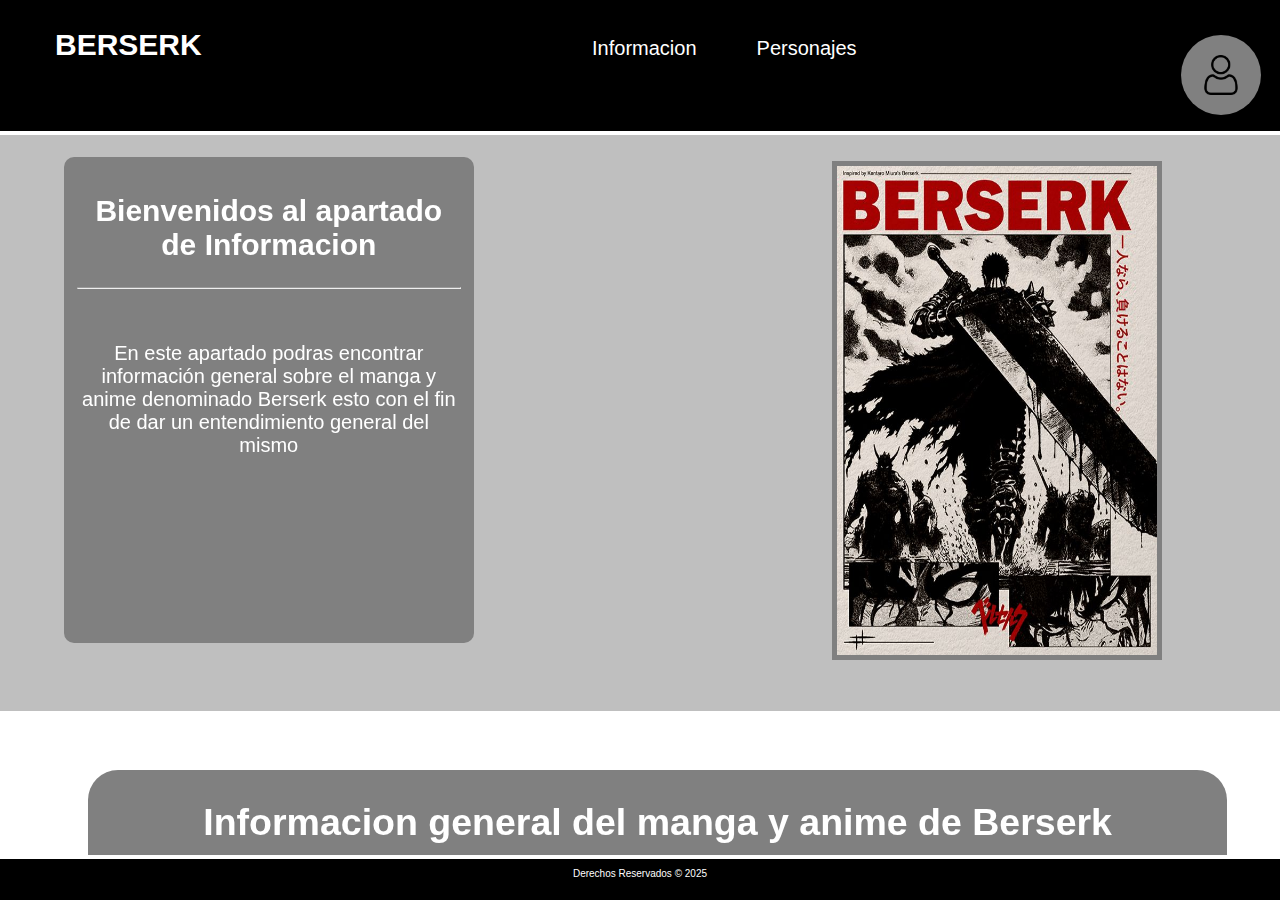
<file: src/main/resources/static/informacion.html>
<!DOCTYPE html>
<!--
Click nbfs://nbhost/SystemFileSystem/Templates/Licenses/license-default.txt to change this license
Click nbfs://nbhost/SystemFileSystem/Templates/Other/html.html to edit this template
-->
<html>
    <head>
        <title>Practica 2</title>
        <meta charset="UTF-8">
        <meta name="viewport" content="width=device-width, initial-scale=1.0">
        <link href="css/estilos.css" rel="stylesheet" type="text/css"/>
    </head>
    <body>

        <header class="header">

            <nav class="nav">
                <h1 class="logo"><a href="index.html" class="menu-link">BERSERK</a></h1>
                <ul class="menu">
                    <li class="item"><a href="informacion.html" class="menu-link menu-trans">Informacion</a></li>
                    <li class="item"><a href="personajes.html" class="menu-link menu-trans">Personajes</a></li>
                </ul>

                <a href="perfil.html" class="profile-link">
                    <div class="profile-container">
                        <img src="img/user.png" class="profile-img">
                    </div>
                </a>
            </nav>

        </header>

        <section class="section">
            <header class="bienvenida">
                <article class="bienvenida-container">
                    <h2>Bienvenidos al apartado de Informacion</h2>
                    <hr>
                    <br>
                    <p>En este apartado podras encontrar información general sobre el manga y anime denominado Berserk
                        esto con el fin de dar un entendimiento general del mismo</p>
                </article>

                <img src="img/Welcome.jpg" class="bienvenida-img">

            </header>

            <article class="article-info">
                <h2>Informacion general del manga y anime de Berserk</h2>
                <hr>
                <br>
                <br>
                <p>"Berserk" es un manga japonés oscuro y violento creado por Kentaro Miura, considerado una de las obras más influyentes del 
                    género seinen. La historia mezcla fantasía oscura, horror, tragedia, y acción épica, y gira en torno a Guts, un guerrero 
                    solitario con una fuerza sobrehumana, que lucha contra demonios y su destino trágico en un mundo
                    medieval brutal y despiadado.</p>
            </article>

            <article class="article">
                <h2>Vista previa de la Wiki de Berserk</h2>
                <iframe src="https://berserk.fandom.com/wiki/Berserk_Wiki" class="iframe"></iframe>
                <p style="text-align: center">Para visitar la wiki haz clic <a href="https://berserk.fandom.com/wiki/Berserk_Wiki" target="_blank">aquí</a></p>
            </article>

            <article class="article">
                <h2>Protagonista del manga</h2>
                <img src="img/guts.jpg" width="70%" height="70%" >
                <p style="text-align: center">El protagonista de este manga y anime recibe el nombre de "Guts"</p>
            </article>

        </section>

        <footer class="footer">
            <p>Derechos Reservados &COPY; 2025</p>
        </footer>

    </body>
</html>
</file>
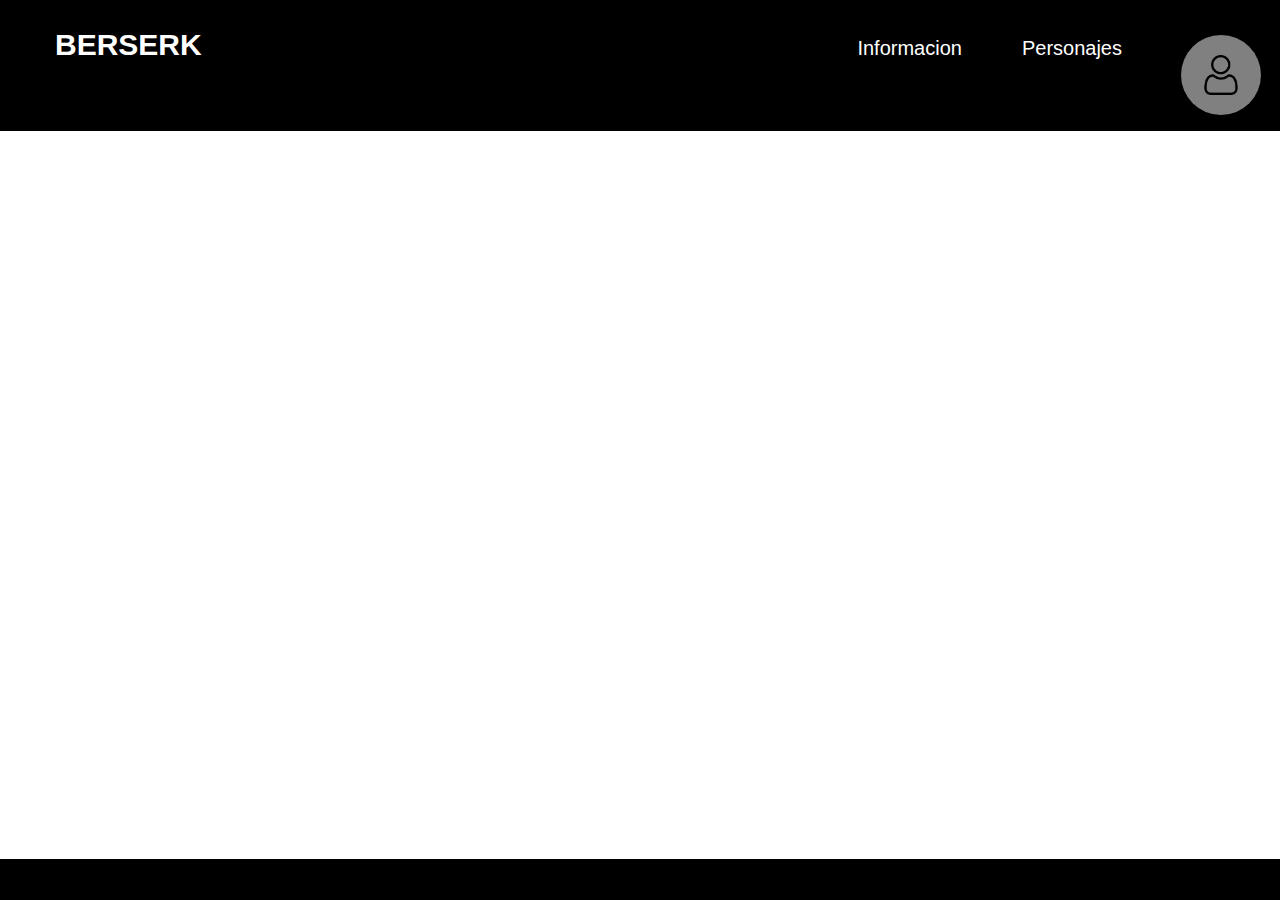
<file: src/main/resources/static/perfil.html>
<!DOCTYPE html>
<!--
Click nbfs://nbhost/SystemFileSystem/Templates/Licenses/license-default.txt to change this license
Click nbfs://nbhost/SystemFileSystem/Templates/Other/html.html to edit this template
-->
<html>
    <head>
        <title>Practica 2</title>
        <meta charset="UTF-8">
        <meta name="viewport" content="width=device-width, initial-scale=1.0">
        <link href="css/estilos.css" rel="stylesheet" type="text/css"/>
    </head>
    <body>
        
        <header class="header">
            
            <nav class="nav">
                <h1 class="logo"><a href="index.html" class="menu-link">BERSERK</a></h1>
                <ul class="menu">
                    <li class="item"><a href="informacion.html" class="menu-link menu-trans">Informacion</a></li>
                    <li class="item"><a href="personajes.html" class="menu-link menu-trans">Personajes</a></li>
                    <a href="perfil.html">
                        <div class="profile-container">
                            <img src="img/user.png" class="profile-img">
                        </div>
                    </a>
                </ul>
            </nav>
            
        </header>
        
        <section class="section">
            
        </section>
        
        <footer class="footer">
            
        </footer>
        
    </body>
</html>
</file>
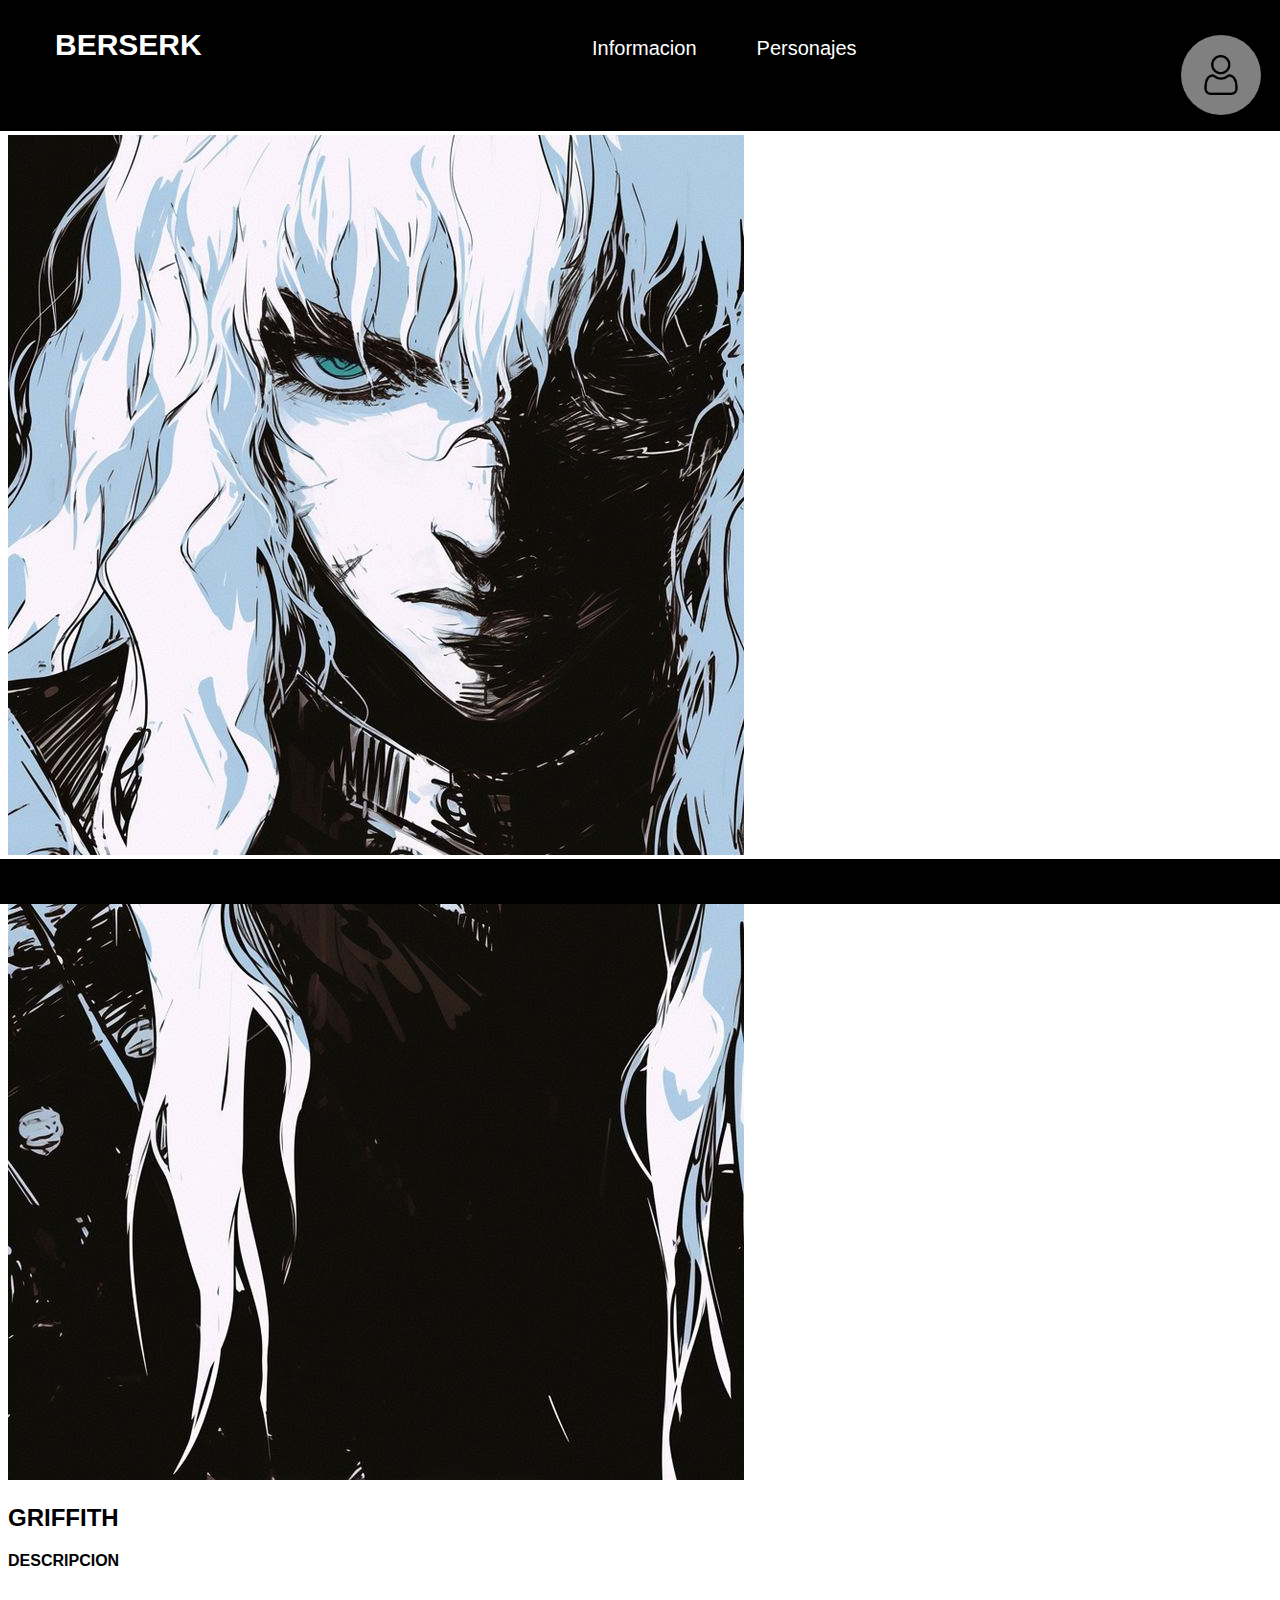
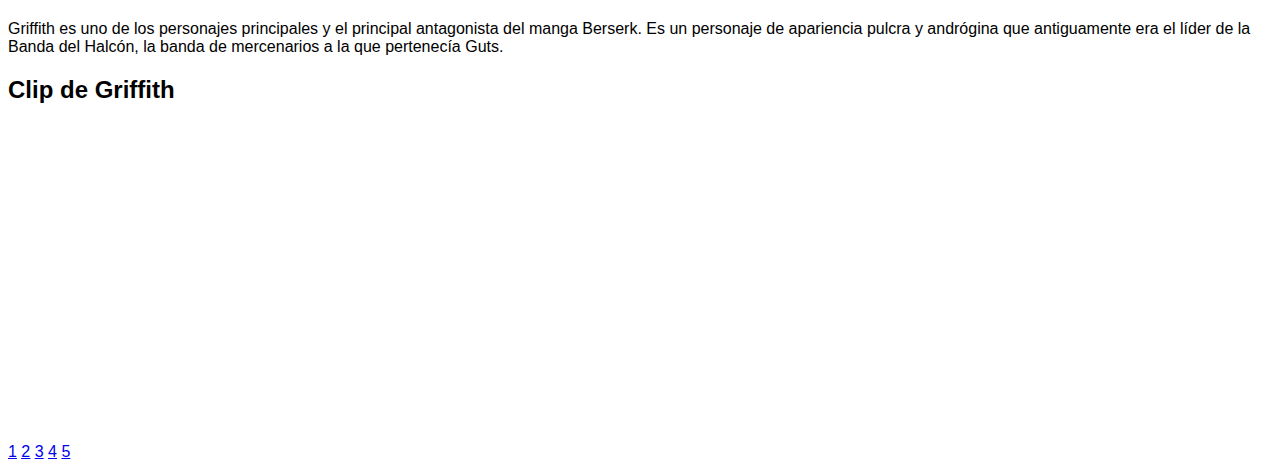
<file: src/main/resources/static/personajes_1.html>
<!DOCTYPE html>
<!--
Click nbfs://nbhost/SystemFileSystem/Templates/Licenses/license-default.txt to change this license
Click nbfs://nbhost/SystemFileSystem/Templates/Other/html.html to edit this template
-->
<html>
    <head>
        <title>Practica 2</title>
        <meta charset="UTF-8">
        <meta name="viewport" content="width=device-width, initial-scale=1.0">
        <link href="css/estilos.css" rel="stylesheet" type="text/css"/>
    </head>
    <body>

        <header class="header">

            <nav class="nav">
                <h1 class="logo"><a href="index.html" class="menu-link">BERSERK</a></h1>
                <ul class="menu">
                    <li class="item"><a href="informacion.html" class="menu-link menu-trans">Informacion</a></li>
                    <li class="item"><a href="personajes.html" class="menu-link menu-trans">Personajes</a></li>
                </ul>

                <a href="perfil.html" class="profile-link">
                    <div class="profile-container">
                        <img src="img/user.png" class="profile-img">
                    </div>
                </a>
            </nav>

        </header>

        <aside class="aside">
            <img src="img/Griffith_aside.jpg" class="img">
        </aside>

        <section class="section-personajes">

            <article class="article-personaje">
                <h2>GRIFFITH</h2>
                <p><strong>DESCRIPCION</strong></p>
                <br><!-- comment -->
                <p>Griffith es uno de los personajes principales y el principal antagonista del manga Berserk.
                    Es un personaje de apariencia pulcra y andrógina que antiguamente era el líder de la Banda del Halcón, la banda de mercenarios a la que pertenecía Guts.</p>

            </article>
            
            <article class="article-personaje">
                <h2>Clip de Griffith</h2>
                <iframe width="560" height="315" src="https://www.youtube.com/embed/1ecqWzwKLa4?si=MaLy7sl0iQ7HwCme" title="YouTube video player" 
                        frameborder="0" allow="accelerometer; autoplay; clipboard-write; encrypted-media; gyroscope; picture-in-picture; web-share" referrerpolicy="strict-origin-when-cross-origin" allowfullscreen ></iframe>
            </article>
            
            <div class="pagination">

                <a href="personajes.html">1</a>
                <a href="personajes_1.html"><u>2</u></a>
                <a href="personajes_2.html">3</a>
                <a href="personajes_3.html">4</a>
                <a href="personajes_4.html">5</a>

            </div>

        </section>

        <footer class="footer">

        </footer>

    </body>
</html>
</file>
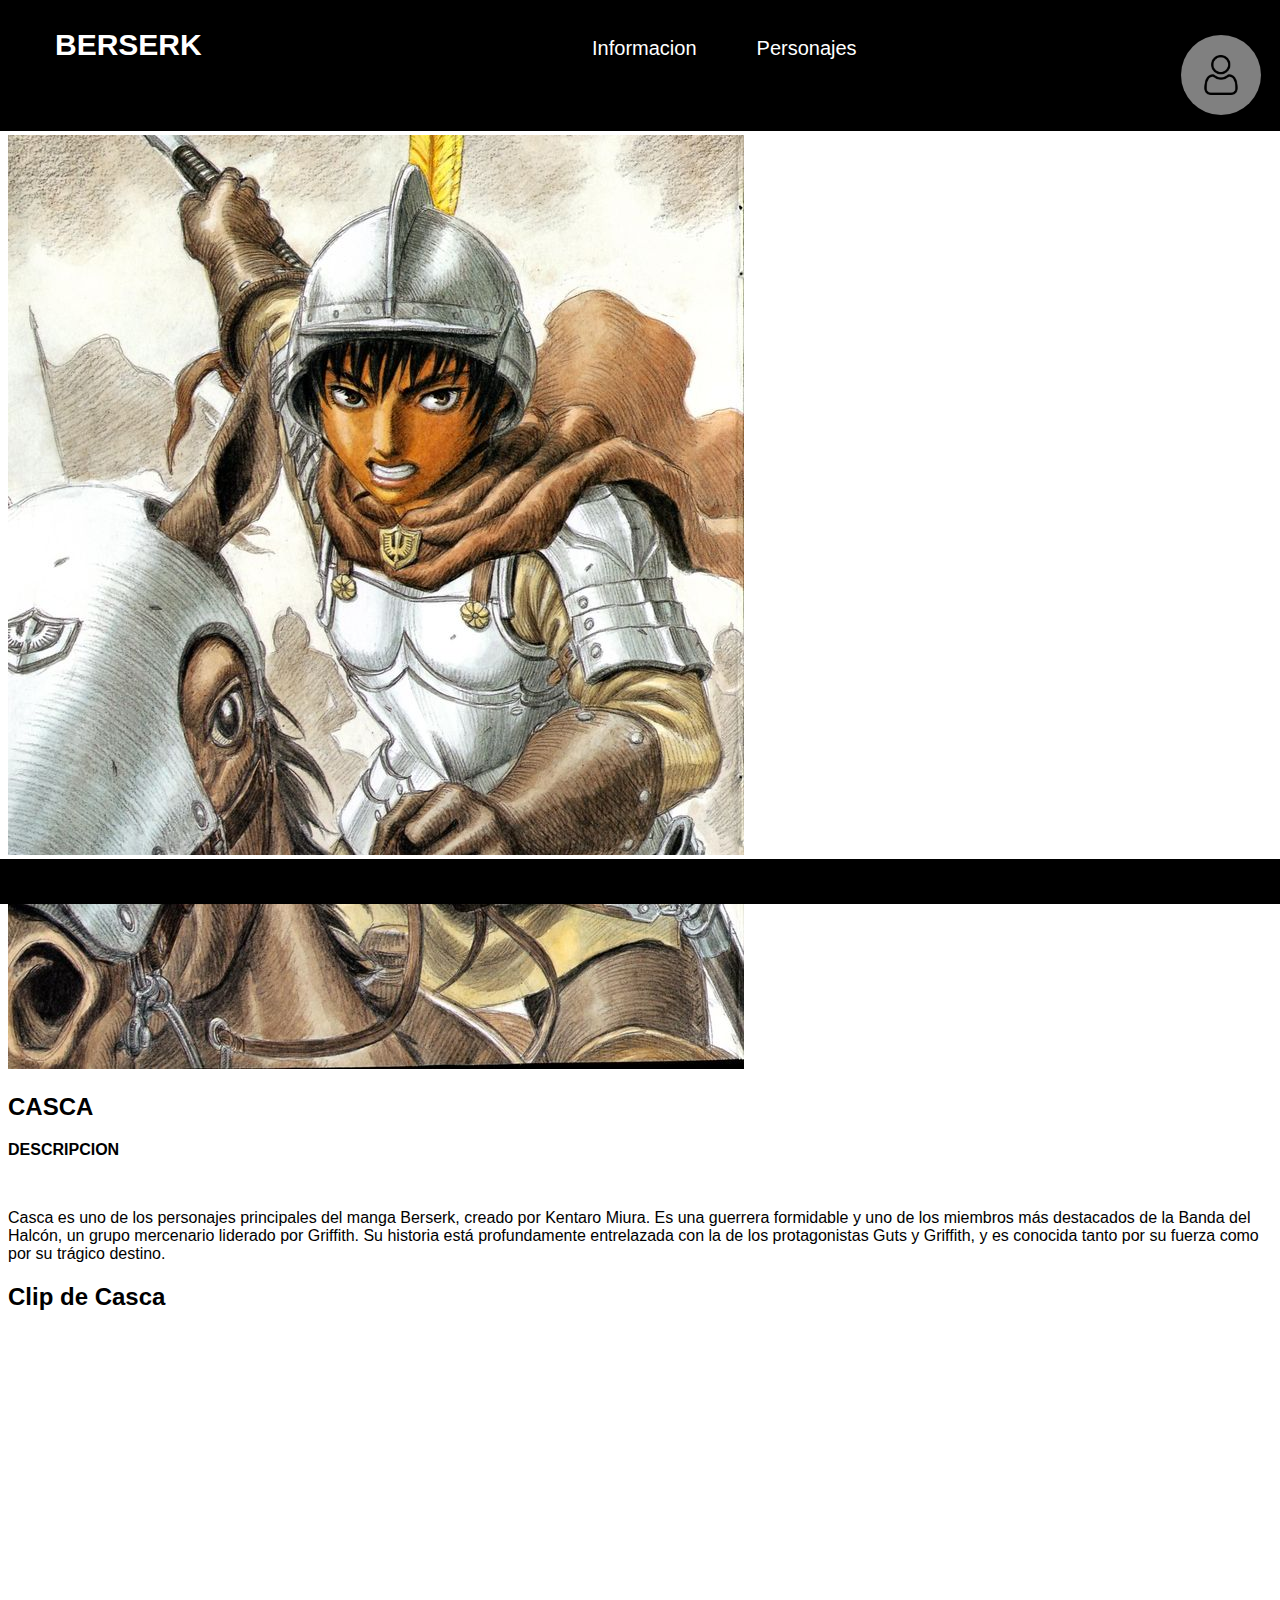
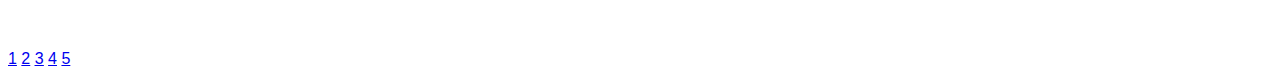
<file: src/main/resources/static/personajes_2.html>
<!DOCTYPE html>
<!--
Click nbfs://nbhost/SystemFileSystem/Templates/Licenses/license-default.txt to change this license
Click nbfs://nbhost/SystemFileSystem/Templates/Other/html.html to edit this template
-->
<html>
    <head>
        <title>Practica 2</title>
        <meta charset="UTF-8">
        <meta name="viewport" content="width=device-width, initial-scale=1.0">
        <link href="css/estilos.css" rel="stylesheet" type="text/css"/>
    </head>
    <body>

        <header class="header">

            <nav class="nav">
                <h1 class="logo"><a href="index.html" class="menu-link">BERSERK</a></h1>
                <ul class="menu">
                    <li class="item"><a href="informacion.html" class="menu-link menu-trans">Informacion</a></li>
                    <li class="item"><a href="personajes.html" class="menu-link menu-trans">Personajes</a></li>
                </ul>

                <a href="perfil.html" class="profile-link">
                    <div class="profile-container">
                        <img src="img/user.png" class="profile-img">
                    </div>
                </a>
            </nav>

        </header>

        <aside class="aside">
            <img src="img/Casca_aside.jpg" class="img">
        </aside>

        <section class="section-personajes">

            <article class="article-personaje">
                <h2>CASCA</h2>
                <p><strong>DESCRIPCION</strong></p>
                <br><!-- comment -->
                <p>Casca es uno de los personajes principales del manga Berserk, creado por Kentaro Miura. Es una guerrera formidable y uno de los miembros más destacados de la Banda del Halcón, un grupo mercenario liderado por Griffith.
                    Su historia está profundamente entrelazada con la de los protagonistas Guts y Griffith,
                    y es conocida tanto por su fuerza como por su trágico destino.</p>

            </article>
            
            <article class="article-personaje">
                <h2>Clip de Casca</h2>
                <iframe width="560" height="315" src="https://www.youtube.com/embed/Pbvg7cCNo3o?si=C4pJG_szwiYZLlnx" title="YouTube video player" frameborder="0" allow="accelerometer; autoplay; clipboard-write; encrypted-media; gyroscope; picture-in-picture; web-share"
                        referrerpolicy="strict-origin-when-cross-origin" allowfullscreen></iframe>
            </article>
            
            <div class="pagination">

                <a href="personajes.html">1</a>
                <a href="personajes_1.html">2</a>
                <a href="personajes_2.html"><u>3</u></a>
                <a href="personajes_3.html">4</a>
                <a href="personajes_4.html">5</a>

            </div>

        </section>

        <footer class="footer">

        </footer>

    </body>
</html>
</file>
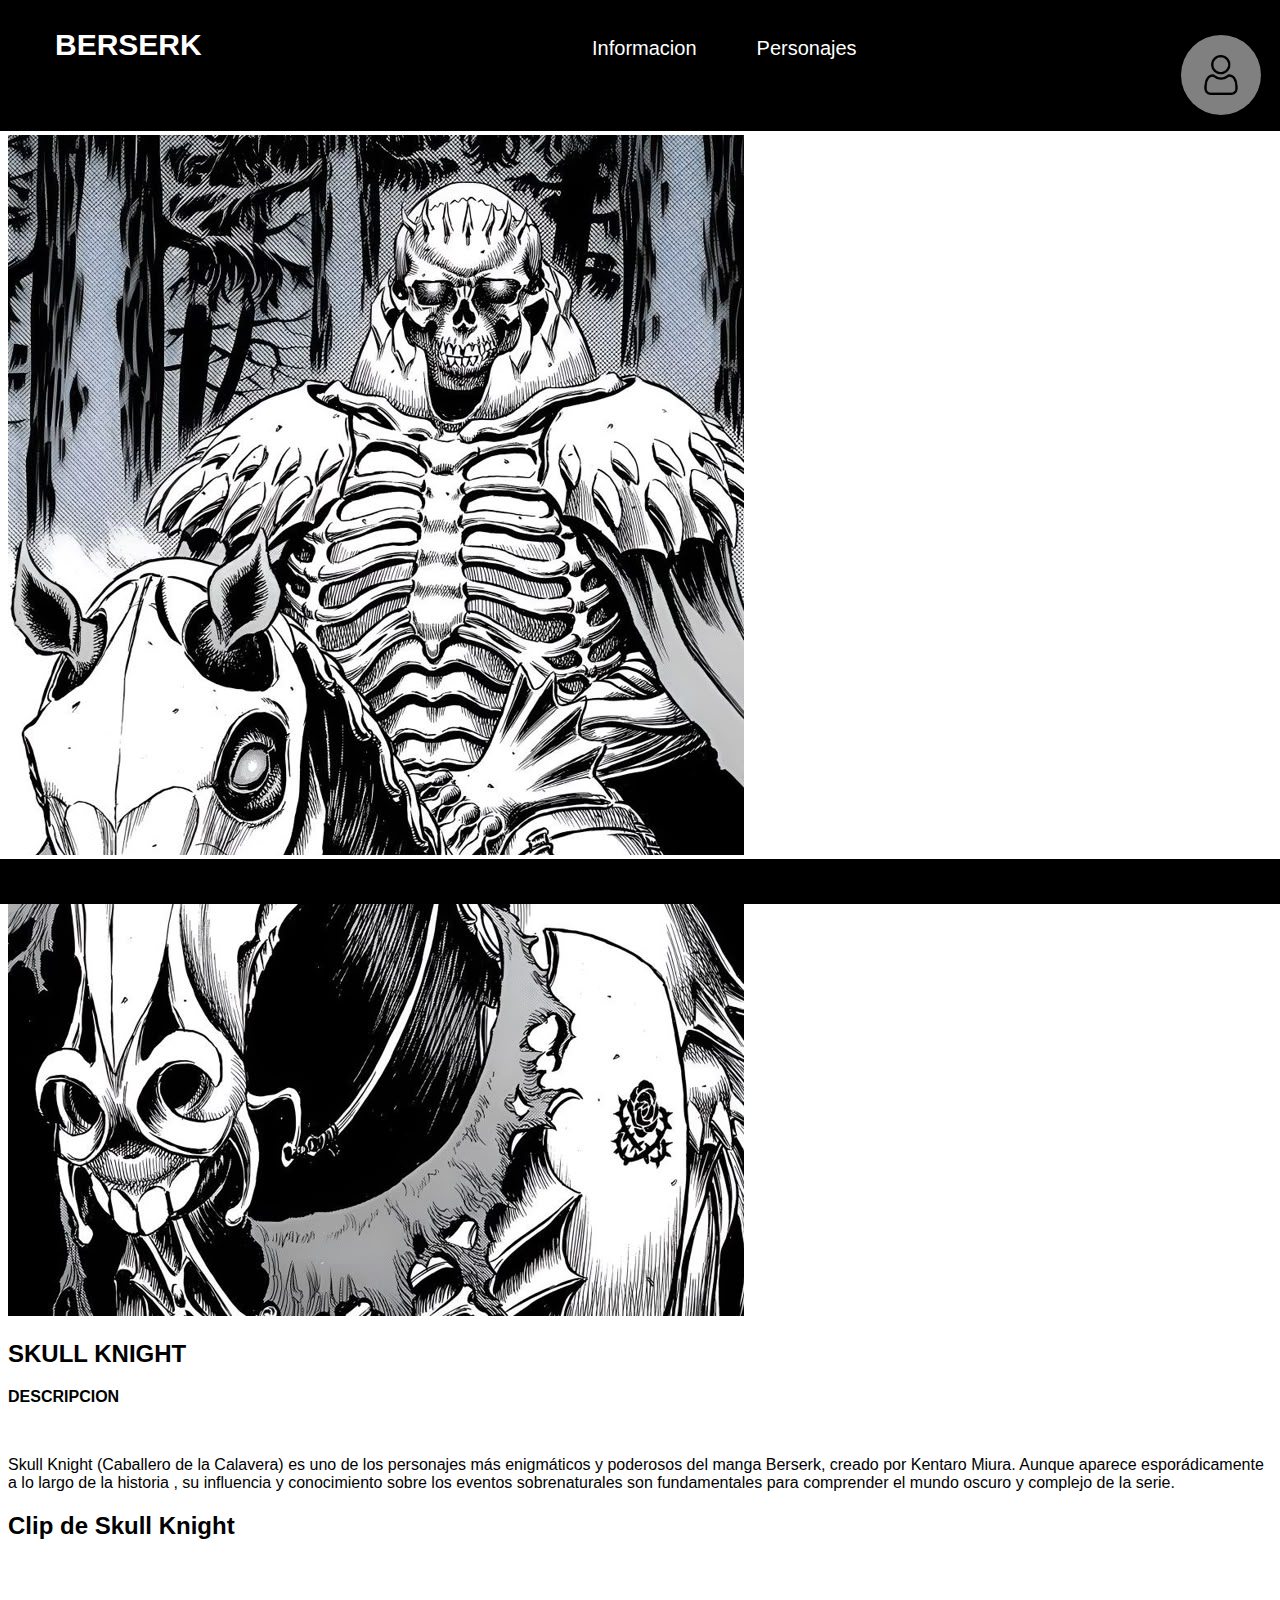
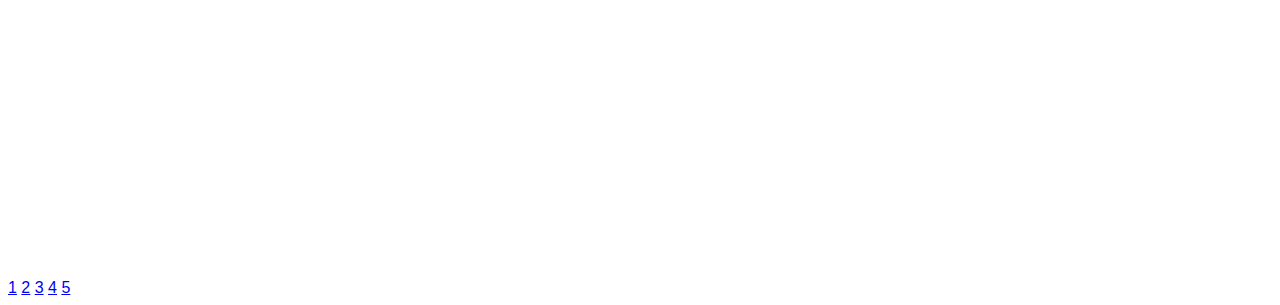
<file: src/main/resources/static/personajes_3.html>
<!DOCTYPE html>
<!--
Click nbfs://nbhost/SystemFileSystem/Templates/Licenses/license-default.txt to change this license
Click nbfs://nbhost/SystemFileSystem/Templates/Other/html.html to edit this template
-->
<html>
    <head>
        <title>Practica 2</title>
        <meta charset="UTF-8">
        <meta name="viewport" content="width=device-width, initial-scale=1.0">
        <link href="css/estilos.css" rel="stylesheet" type="text/css"/>
    </head>
    <body>

        <header class="header">

            <nav class="nav">
                <h1 class="logo"><a href="index.html" class="menu-link">BERSERK</a></h1>
                <ul class="menu">
                    <li class="item"><a href="informacion.html" class="menu-link menu-trans">Informacion</a></li>
                    <li class="item"><a href="personajes.html" class="menu-link menu-trans">Personajes</a></li>
                </ul>

                <a href="perfil.html" class="profile-link">
                    <div class="profile-container">
                        <img src="img/user.png" class="profile-img">
                    </div>
                </a>
            </nav>

        </header>

        <aside class="aside">
            <img src="img/Skullknight_aside.jpg" class="img">
        </aside>

        <section class="section-personajes">

            <article class="article-personaje">
                <h2>SKULL KNIGHT</h2>
                <p><strong>DESCRIPCION</strong></p>
                <br><!-- comment -->
                <p>Skull Knight (Caballero de la Calavera) es uno de los personajes más enigmáticos y poderosos del manga Berserk,
                    creado por Kentaro Miura. Aunque aparece esporádicamente a lo largo de la historia
                    , su influencia y conocimiento sobre los eventos sobrenaturales son fundamentales para comprender el mundo oscuro y complejo de la serie.</p>
            </article>
            
            <article class="article-personaje">
                <h2>Clip de Skull Knight</h2>
                <iframe width="560" height="315" src="https://www.youtube.com/embed/yonlMrFkmZ0?si=lcLN8kItM_cGGzby" title="YouTube video player" frameborder="0" allow="accelerometer; autoplay; clipboard-write; encrypted-media; gyroscope; picture-in-picture; web-share" 
                        referrerpolicy="strict-origin-when-cross-origin" allowfullscreen></iframe>
            </article>
            
            <div class="pagination">

                <a href="personajes.html">1</a>
                <a href="personajes_1.html">2</a>
                <a href="personajes_2.html">3</a>
                <a href="personajes_3.html"><u>4</u></a>
                <a href="personajes_4.html">5</a>

            </div>

        </section>

        <footer class="footer">

        </footer>

    </body>
</html>
</file>
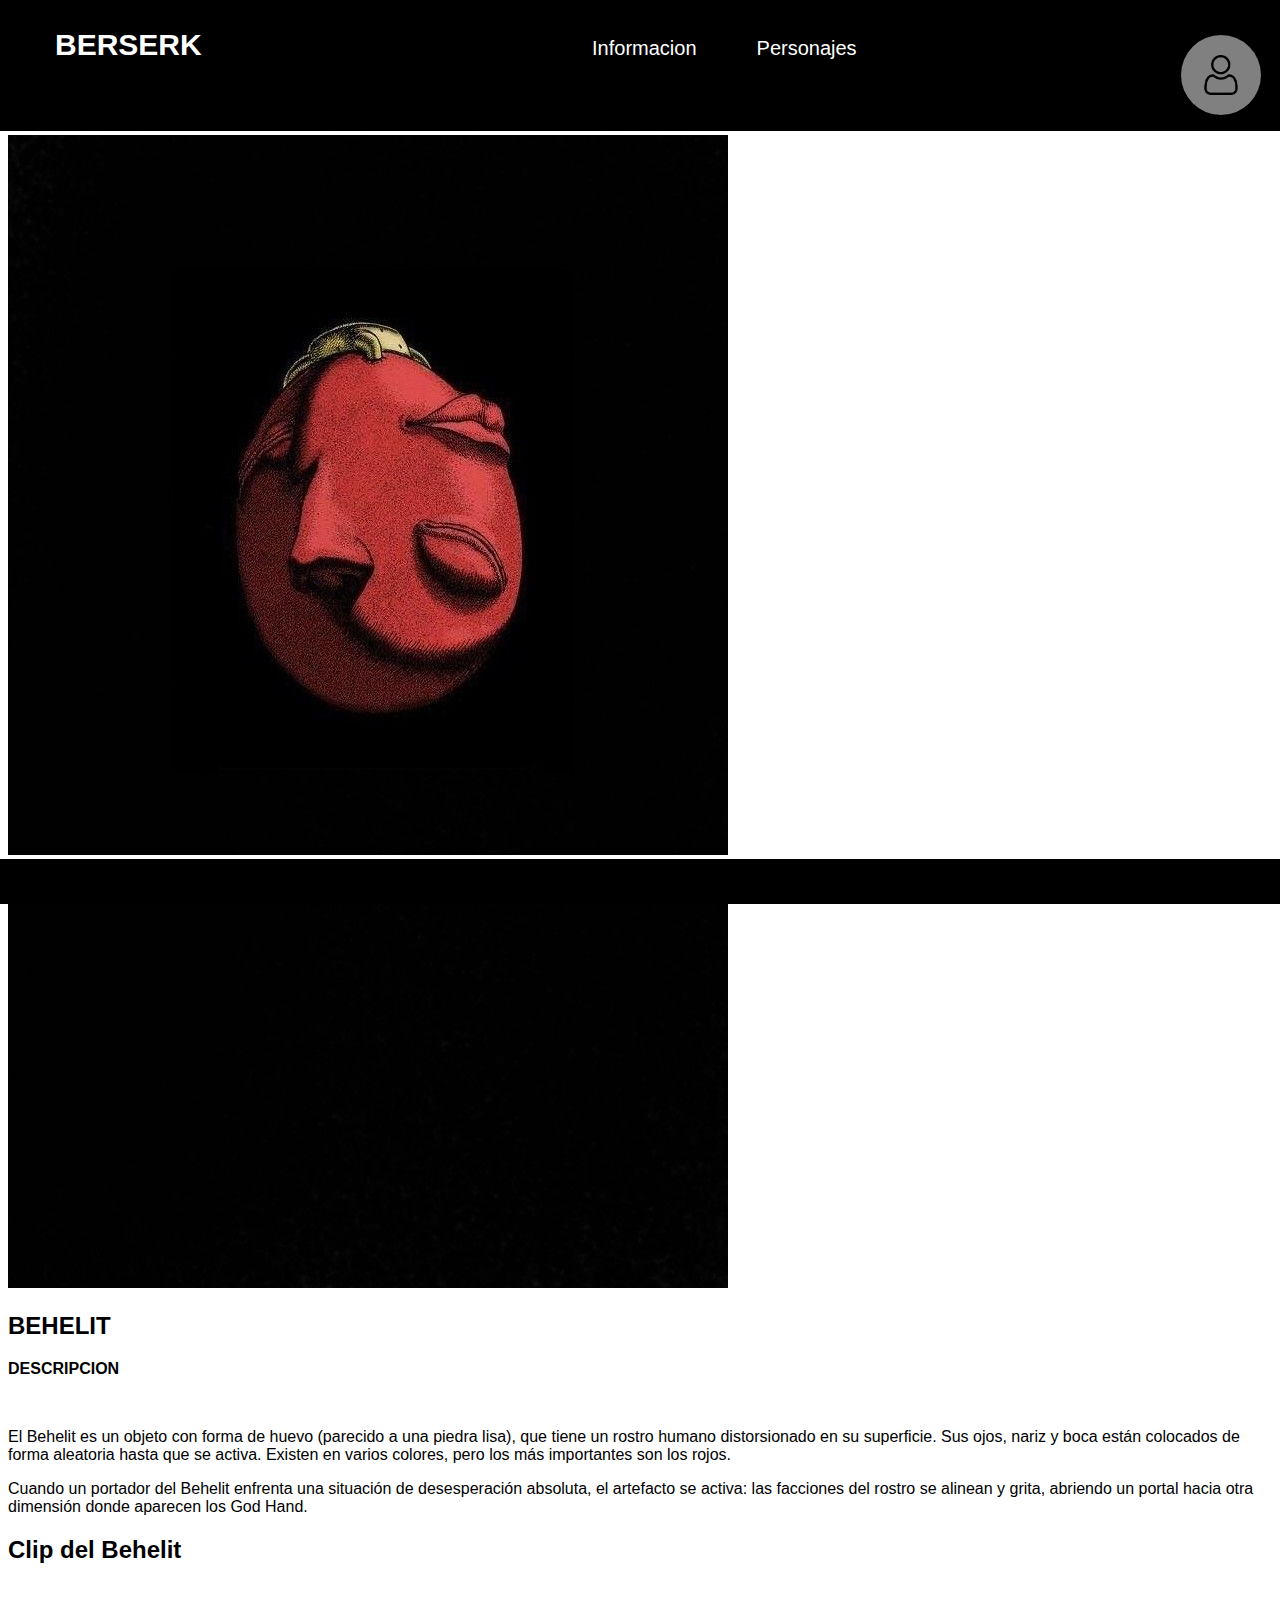
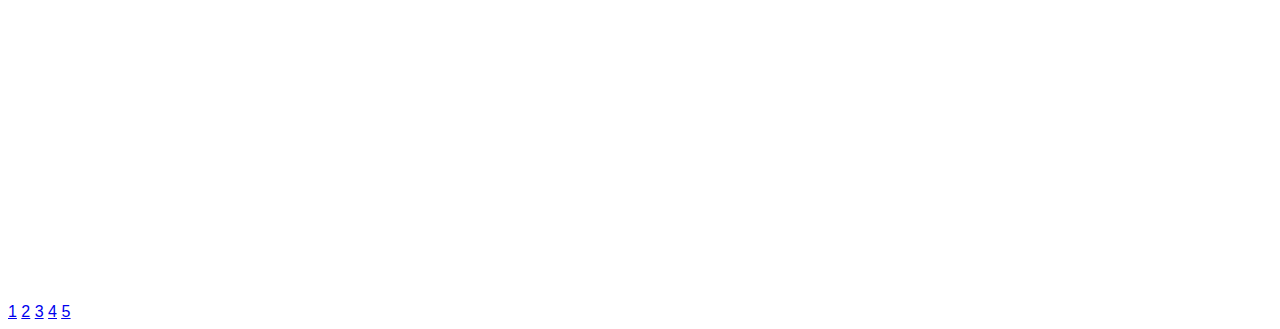
<file: src/main/resources/static/personajes_4.html>
<!DOCTYPE html>
<!--
Click nbfs://nbhost/SystemFileSystem/Templates/Licenses/license-default.txt to change this license
Click nbfs://nbhost/SystemFileSystem/Templates/Other/html.html to edit this template
-->
<html>
    <head>
        <title>Practica 2</title>
        <meta charset="UTF-8">
        <meta name="viewport" content="width=device-width, initial-scale=1.0">
        <link href="css/estilos.css" rel="stylesheet" type="text/css"/>
    </head>
    <body>

        <header class="header">

            <nav class="nav">
                <h1 class="logo"><a href="index.html" class="menu-link">BERSERK</a></h1>
                <ul class="menu">
                    <li class="item"><a href="informacion.html" class="menu-link menu-trans">Informacion</a></li>
                    <li class="item"><a href="personajes.html" class="menu-link menu-trans">Personajes</a></li>
                </ul>

                <a href="perfil.html" class="profile-link">
                    <div class="profile-container">
                        <img src="img/user.png" class="profile-img">
                    </div>
                </a>
            </nav>

        </header>

        <aside class="aside">
            <img src="img/Behelith_aside.jpg" class="img">
        </aside>

        <section class="section-personajes">

            <article class="article-personaje">
                <h2>BEHELIT</h2>
                <p><strong>DESCRIPCION</strong></p>
                <br><!-- comment -->
                <p>El Behelit es un objeto con forma de huevo (parecido a una piedra lisa), que tiene un rostro humano distorsionado en su superficie. Sus ojos,
                   nariz y boca están colocados de forma aleatoria hasta que se activa. Existen en varios colores, pero los más importantes son los rojos.</p>
                <p>Cuando un portador del Behelit enfrenta una situación de desesperación absoluta, el artefacto se activa: las facciones del rostro se 
                    alinean y grita, abriendo un portal hacia otra dimensión donde aparecen los God Hand.</p>
            </article>
            
            <article class="article-personaje">
                <h2>Clip del Behelit</h2>
                <iframe width="560" height="315" src="https://www.youtube.com/embed/sjOA7hWiP_Y?si=fm3LivPzd4Qczm9Z" title="YouTube video player" frameborder="0" allow="accelerometer; autoplay; clipboard-write; encrypted-media; gyroscope; picture-in-picture; web-share" 
                        referrerpolicy="strict-origin-when-cross-origin" allowfullscreen></iframe>
            </article>
            
            <div class="pagination">

                <a href="personajes.html">1</a>
                <a href="personajes_1.html">2</a>
                <a href="personajes_2.html">3</a>
                <a href="personajes_3.html">4</a>
                <a href="personajes_4.html"><u>5</u></a>

            </div>

        </section>

        <footer class="footer">

        </footer>

    </body>
</html>
</file>
<file: src/main/resources/static/css/estilos.css>
*{
    font-family: arial;
}

#back{
    position: fixed;
    top: 0;
    left: 0;
    width: 100%;
    border: 2px solid black;
}

.header{
    background-color: black;
    box-sizing: border-box;
    height: 15%;
    width: 100%;
    position: fixed;
    left: 0;
    top: 0;
    border-bottom: 4px solid white;
}

.nav{
    display: flex;
    justify-content: space-between;
}

.logo{
    font-size: 30px;
    color: white;
    padding: 0 50px;
    line-height: 50px;
    text-decoration: none;
}

.menu{
    color: white;
    list-style: none;
    display: flex;
    line-height: 65px;
    margin-right: 10%;
}

.menu-link{
    text-decoration: none;
    color: white;
    padding: 5px;
}

.menu-trans:hover{
    background-color: grey;
    border-radius: 10px;
    padding: 5px;
    transition: 0.5s;
}

.item{
    font-size: 20px;
    margin: 0 25px;
}

.section{
    overflow-y: scroll;
    display: flex;
    position: fixed;
    flex-wrap: wrap;
    top: 15%;
    left: 0;
    width: 100%;
    height: 80%;
}

.footer{
    position: fixed;
    top: 95%;
    left: 0;
    background-color: black;
    width: 100%;
    height: 5%;
    border-top: 4px solid white;
    color: white;
    line-height: 10px;
    font-size: 10px;
    text-align: center;
}

.article{
    position: relative;
    left: 1.8%;
    height: 80%;
    width: 40%;
    background-color: grey;
    margin: 55px 65px;
    color: white;
    text-align: center;
    border-radius: 30px;
}

.article-info{
    position: relative;
    left: 1.8%;
    height: 80%;
    width: 79%;
    padding-left: 5%;
    padding-right: 5%;
    background-color: grey;
    margin: 55px 65px;
    color: white;
    text-align: center;
    font-size: 25px;
    border-radius: 30px;
}

.profile-container{
    display: flex;
    position: absolute;
    height: 80px;
    width: 80px;
    left:92.25%;
    bottom: 12%;
    background-color: grey;
    border-radius: 100px;
    justify-content: center;
    align-items: center;
}

.profile-container:hover{
    display: flex;
    position: absolute;
    height: 80px;
    width: 80px;
    left:92.25%;
    bottom: 12%;
    background-color: white;
    transition: 0.5s;
    border-radius: 100px;
    justify-content: center;
    align-items: center;
}

.profile-img{
   position: relative;
   height:40px;
   width: 40px;
}

.bienvenida{
    display: flex;
    height: 80%;
    width: 100%;
    background-color: rgba(128, 128, 128, 0.5);
    border-bottom: 4px solid white;
}

.bienvenida-container{
    position: relative;
    height: 80%;
    width: 30%;
    background-color: grey;
    justify-content: center;
    margin: 1.7% 5%;
    border-radius: 10px;
    color: white;
    text-align: center;
    padding: 1%;
    font-size: 20px;
}

.bienvenida-img{
    position: absolute;
    height: 68%;
    width: 25%;
    margin: 2% 65%;
    border: 5px solid grey;
}

.iframe{
    position:relative;
    height: 70%;
    width: 79%;
}
</file>
